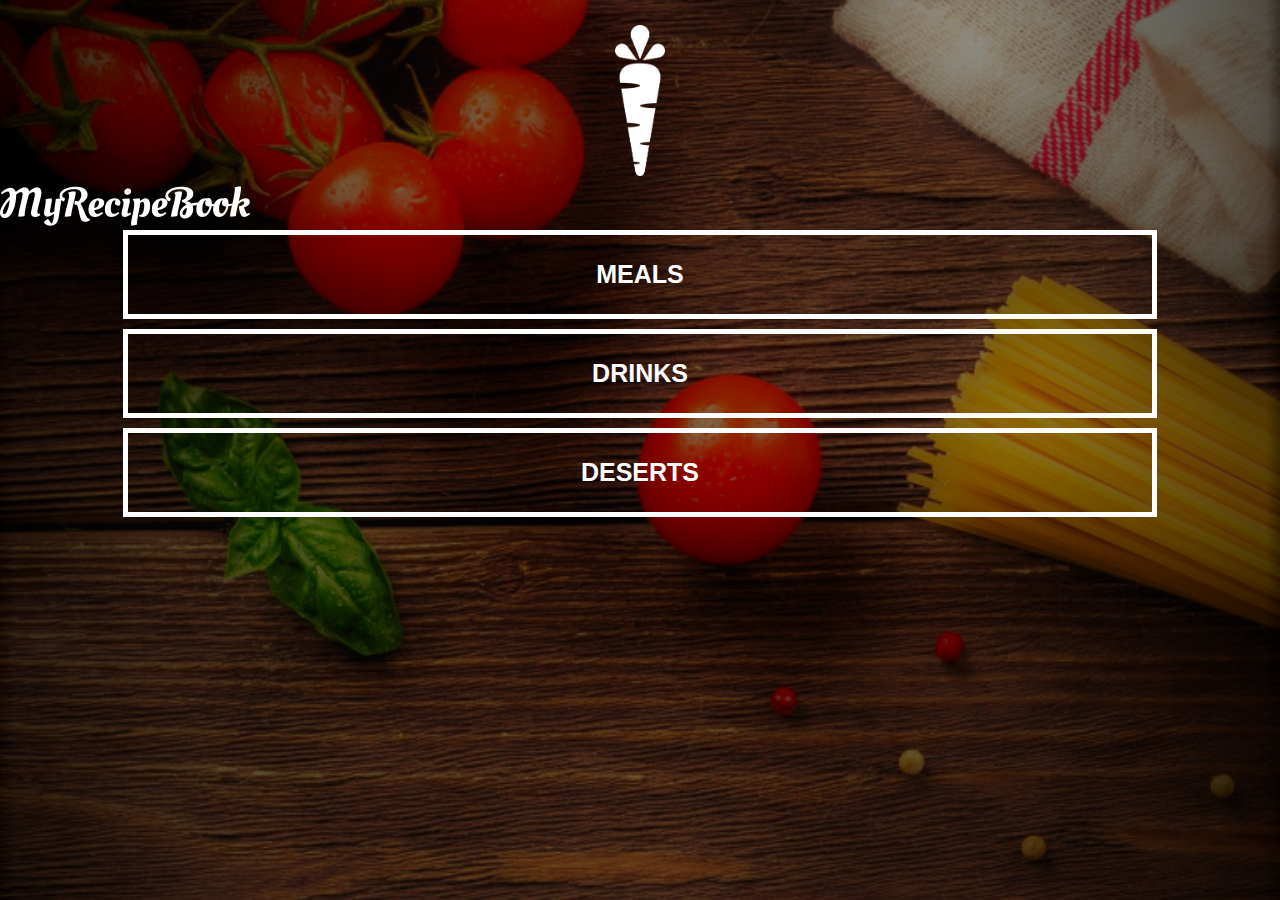
<file: index.html>
<!DOCTYPE html>
<html>
    <head>
        <title>My Recipe Book</title>
        <link rel="stylesheet" href="style.css">
    </head>
    <body class="body-home">
        <div id="home">
            <img src="Images/images/logo-img.png" id="home-logo-img">
            <img src="Images/images/logo-text.png" id="home-logo-text">
            <div class="home-menu">
                <a href="meals.html" class="home-menu-item">
                    <p>Meals</p>   
                </a>
                <a href="drinks.html" class="home-menu-item">
                    <p>Drinks</p>   
                </a>
                <a href="deserts.html" class="home-menu-item">
                    <p>Deserts</p>   
                </a>
            </div>
        </div>
    </body>
</html>
</file>
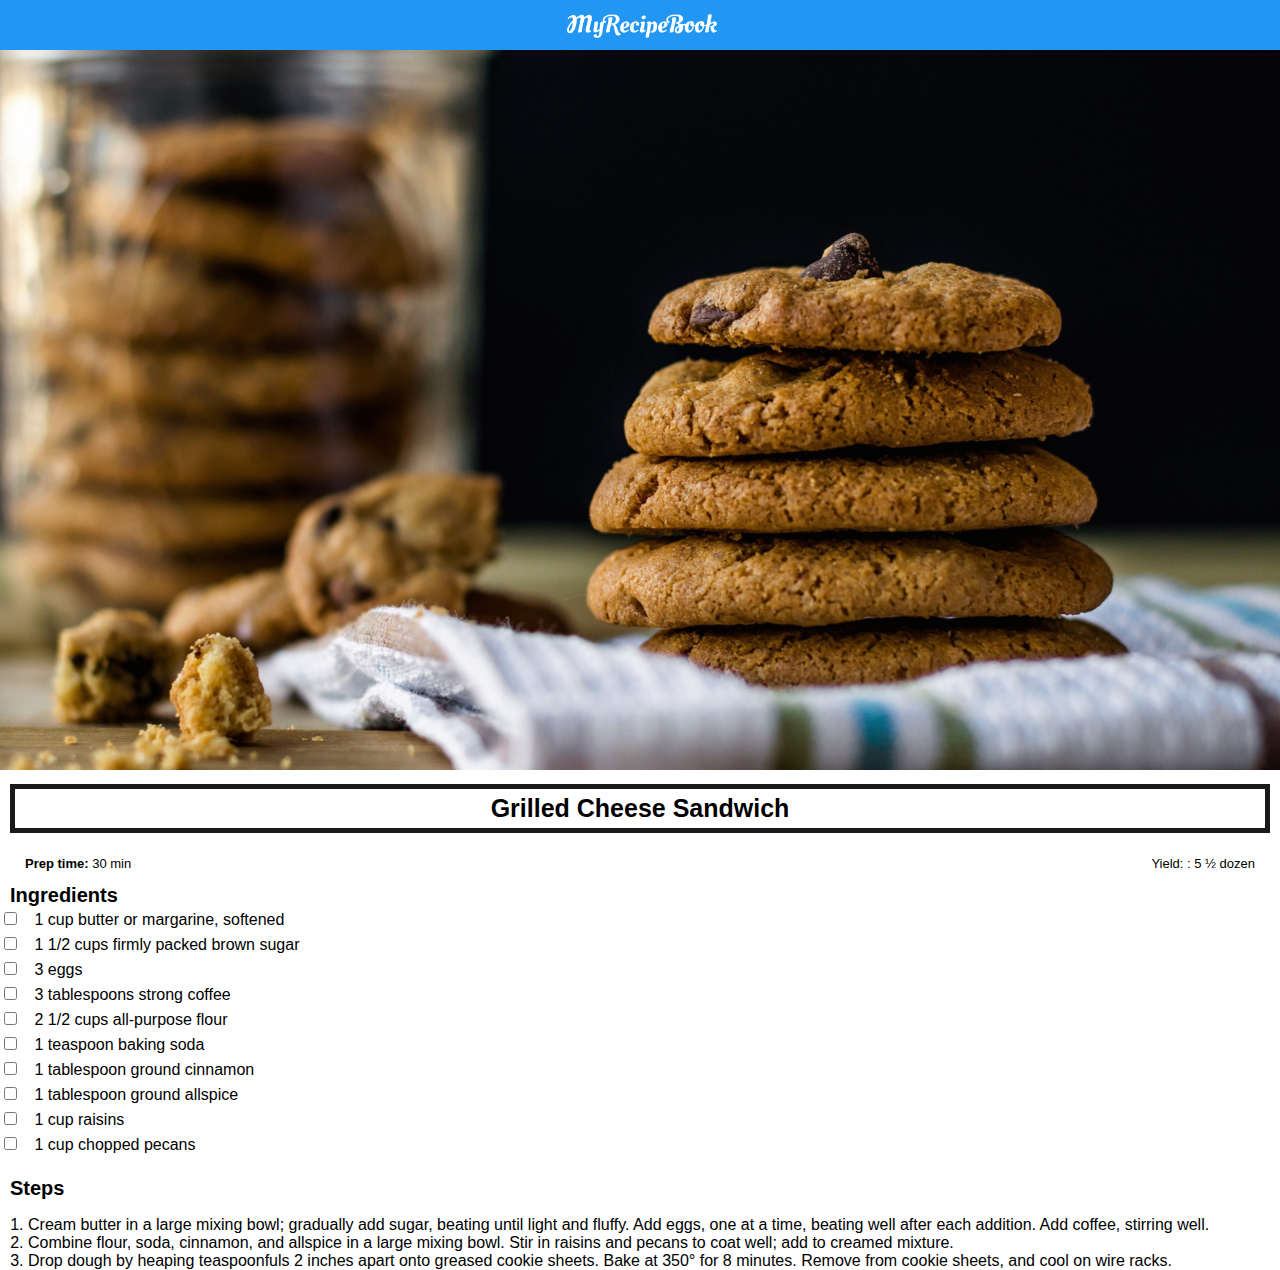
<file: cookies.html>
<!DOCTYPE html>
<html>
    <head>
        <title>My Recipe Book | Meals | Grilled Cheese</title>
        <link rel="stylesheet" href="style.css">
        <link rel="stylesheet" href="fontAwesome/css/all.css">
    </head>
    <body class="body-recipes">
        <div class="header">
            <a href="deserts.html">
                <i class="fa-solid fa-chevron-left"></i>
            </a>
            <img src="Images/images/logo-text.png">
        </div>
        <div id="recipe">
            <div class="recipe-details">
                <img src="Images/images/cookies.png">
                <h1>Grilled Cheese Sandwich</h1>
                <div class="recipe-details-info">
                    <p><b>Prep time: </b>30 min</p>
                    <p style="float: right;">Yield: </b>: 5 ½ dozen</p>
                </div>
        <div class="recipe-details-ingredients">
            <h2>Ingredients</h2>
            <input id="check-01" type="checkbox">
            <label for="check-01">1 cup butter or margarine, softened</label>
            <br>
            <input id="check-02" type="checkbox">
            <label for="check-02">1 1/2 cups firmly packed brown sugar</label>
            <br>
            <input id="check-03" type="checkbox">
            <label for="check-03">3 eggs</label>
            <br>
            <input id="check-04" type="checkbox">
            <label for="check-04">3 tablespoons strong coffee</label>
            <br>
            <input id="check-05" type="checkbox">
            <label for="check-05">2 1/2 cups all-purpose flour</label>
            <br>
            <input id="check-06" type="checkbox">
            <label for="check-06">1 teaspoon baking soda</label>
            <br>
            <input id="check-07" type="checkbox">
            <label for="check-07">1 tablespoon ground cinnamon</label>
            <br>
            <input id="check-08" type="checkbox">
            <label for="check-08">1 tablespoon ground allspice</label>
            <br>
        <input id="check-09" type="checkbox">
            <label for="check-09">1 cup raisins</label>
            <br>
            <input id="check-010" type="checkbox">
            <label for="check-010">1 cup chopped pecans</label>
            <br>
        </div>
        <div class="recipe-details-steps">
            <h2>Steps</h2>
            <ol>
                <li>Cream butter in a large mixing bowl; gradually add sugar, beating until light and fluffy. Add eggs, one at a time, beating well after each addition. Add coffee, stirring well.</li>
                <li>Combine flour, soda, cinnamon, and allspice in a large mixing bowl. Stir in raisins and pecans to coat well; add to creamed mixture.</li>
                <li>Drop dough by heaping teaspoonfuls 2 inches apart onto greased cookie sheets. Bake at 350° for 8 minutes. Remove from cookie sheets, and cool on wire racks.</li>
            </ol>
        </div>
            </div>
        </div>
    </body>
</html
</file>
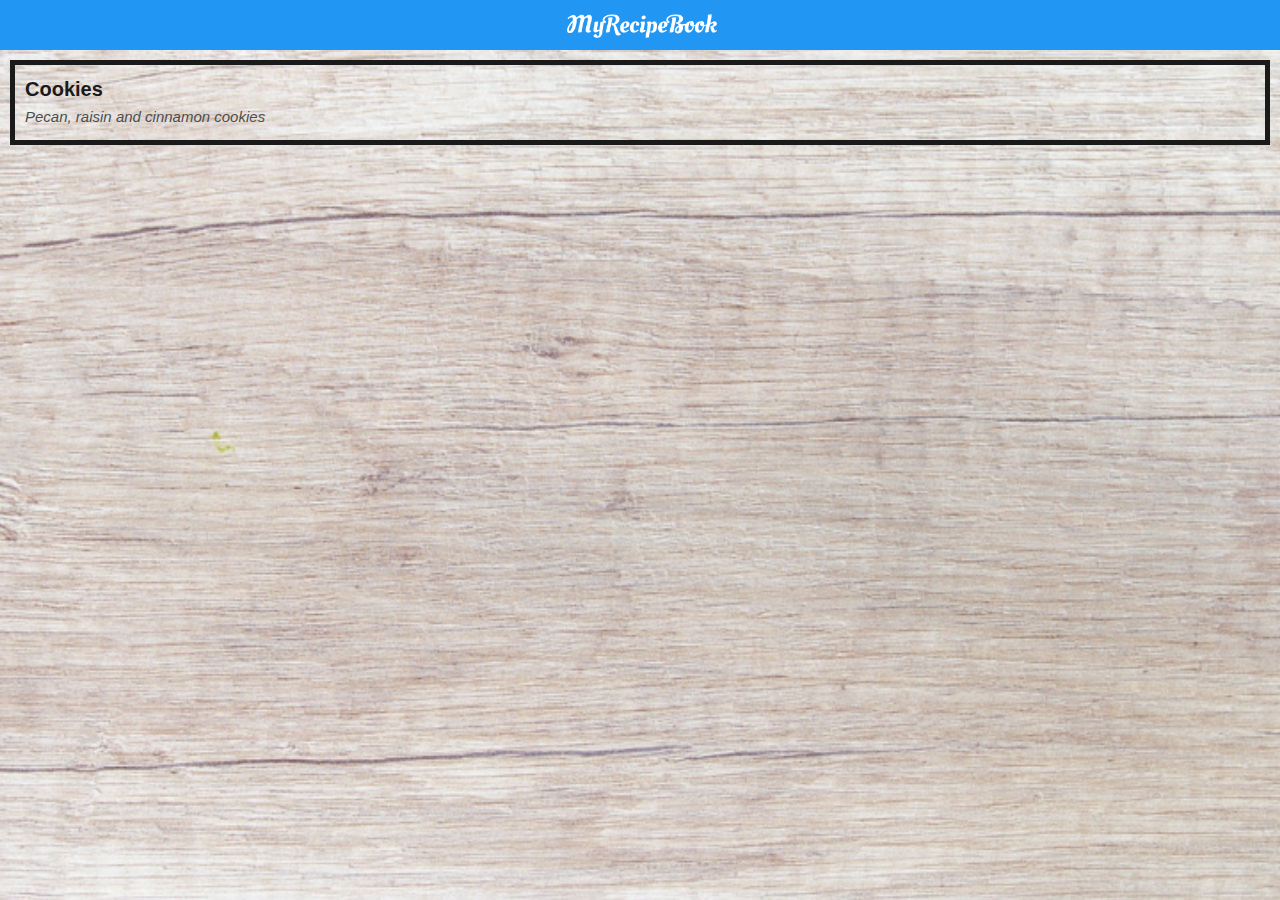
<file: deserts.html>
<!DOCTYPE html>
<html>
    <head>
        <title>My Recipe Book | Deserts</title>
        <link rel="stylesheet" href="style.css">
        <link rel="stylesheet" href="fontAwesome/css/all.css">
    </head>
    <body class="body-meals">
        <div class="header">
            <a href="index.html">
                <i class="fa-solid fa-chevron-left"></i>
            </a>
            <img src="Images/images/logo-text.png">
        </div>
        <div id="meals">
            <div class="meals-list">
                <a href="cookies.html">
                    <div class="meals-list-item">
                        <h1>Cookies<i class="fa-solid fa-chevron-right"></i></h1>
                        <p>Pecan, raisin and cinnamon cookies</p>
                    </div>
                </a>
            </div>
        </div>
    </body>
</html>
</file>
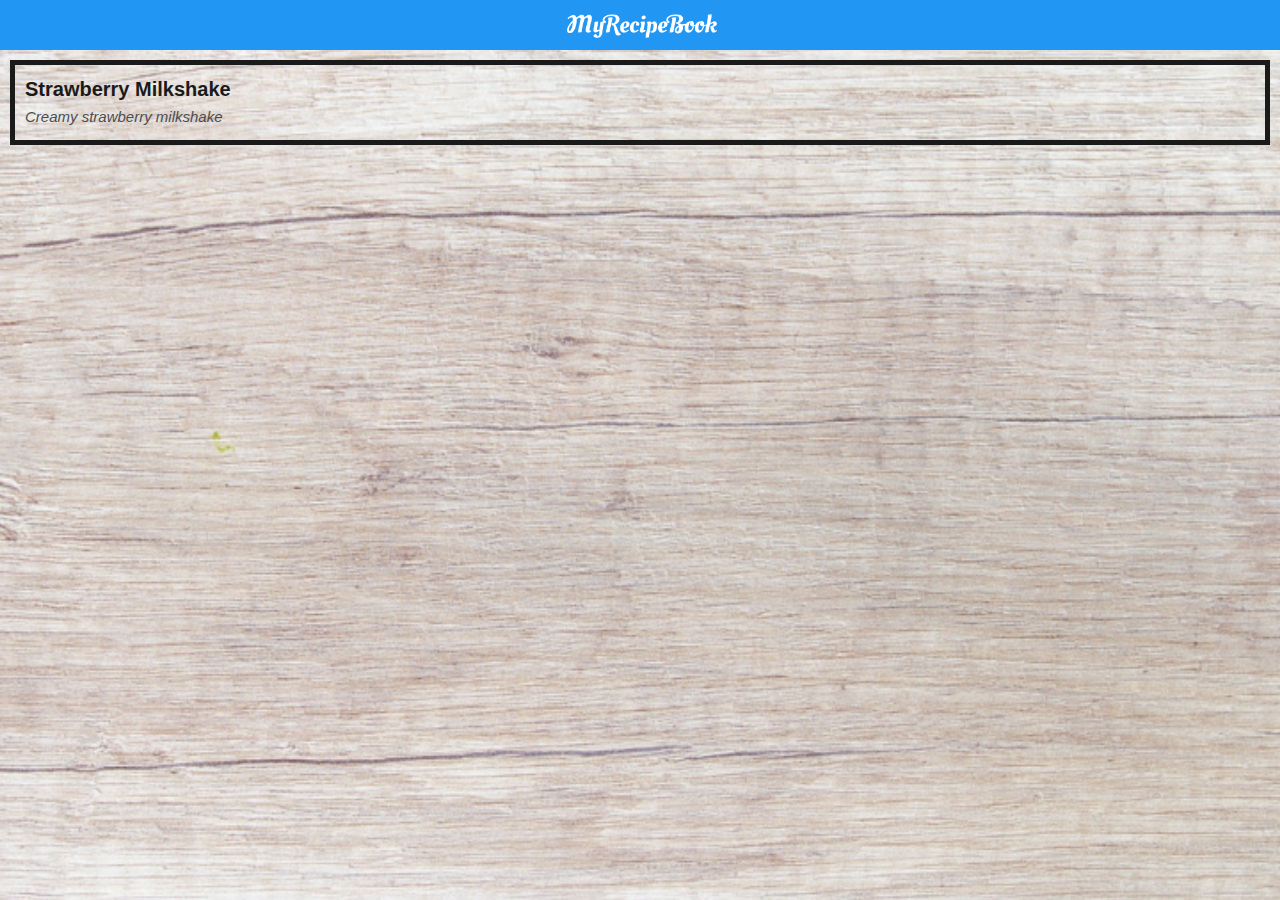
<file: drinks.html>
<!DOCTYPE html>
<html>
    <head>
        <title>My Recipe Book | Drinks</title>
        <link rel="stylesheet" href="style.css">
        <link rel="stylesheet" href="fontAwesome/css/all.css">
    </head>
    <body class="body-meals">
        <div class="header">
            <a href="index.html">
                <i class="fa-solid fa-chevron-left"></i>
            </a>
            <img src="Images/images/logo-text.png">
        </div>
        <div id="meals">
            <div class="meals-list">
                <a href="strawberrumilkshake.html">
                    <div class="meals-list-item">
                        <h1>Strawberry Milkshake<i class="fa-solid fa-chevron-right"></i></h1>
                        <p>Creamy strawberry milkshake</p>
                    </div>
                </a>
            </div>
        </div>
    </body>
</html>
</file>
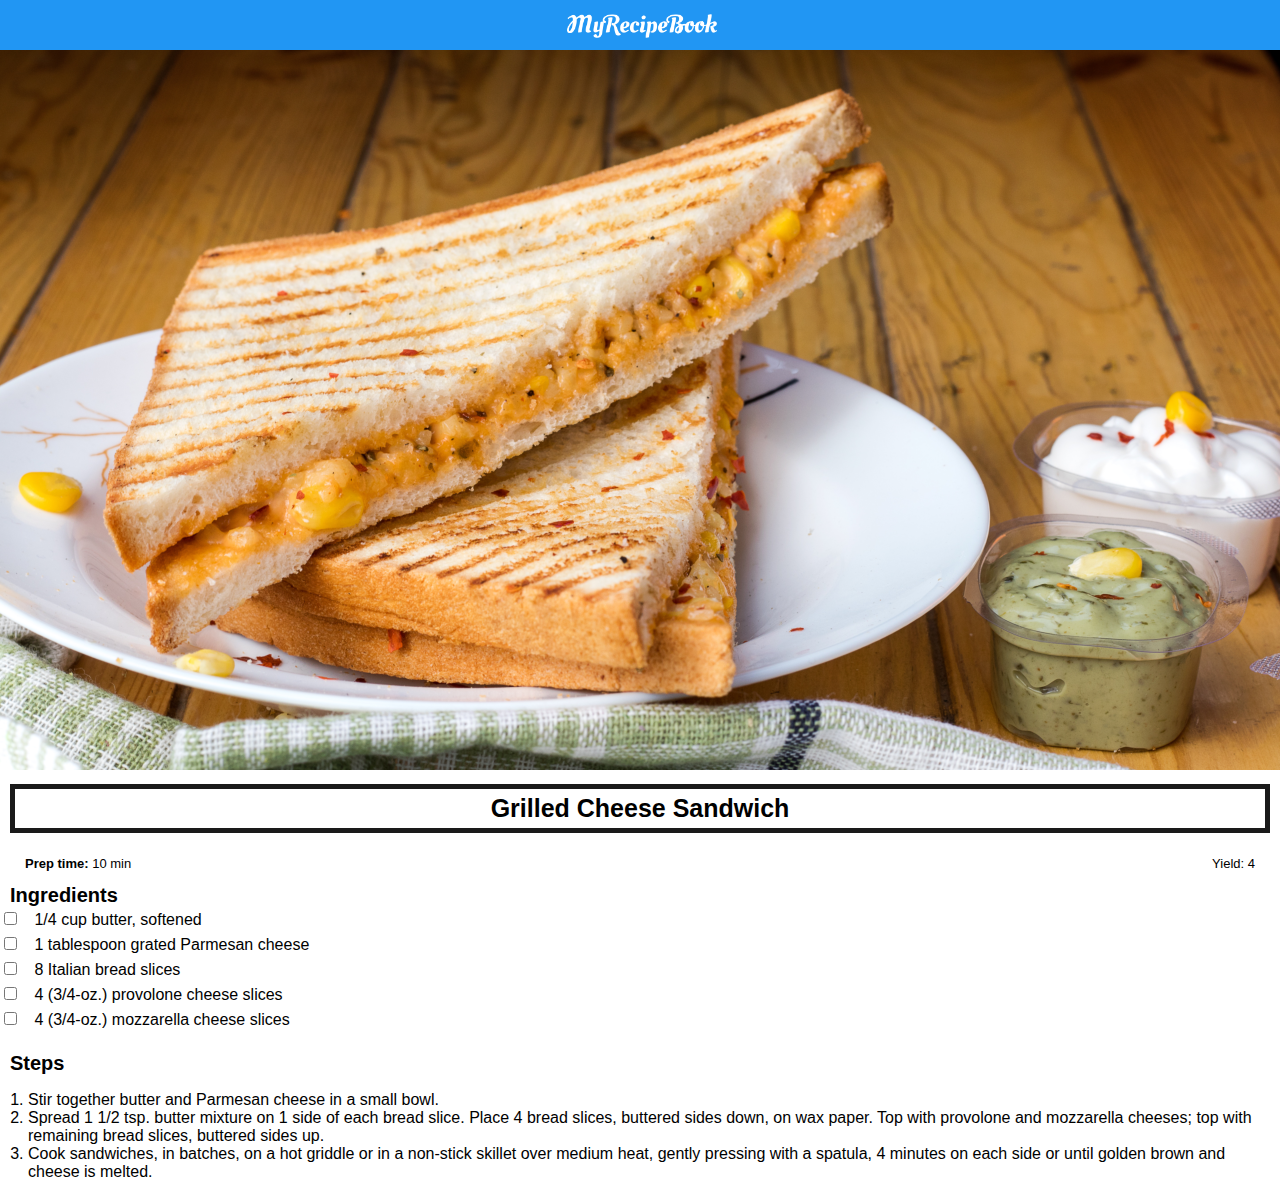
<file: grilledcheese.html>
<!DOCTYPE html>
<html>
    <head>
        <title>My Recipe Book | Meals | Grilled Cheese</title>
        <link rel="stylesheet" href="style.css">
        <link rel="stylesheet" href="fontAwesome/css/all.css">
    </head>
    <body class="body-recipes">
        <div class="header">
            <a href="meals.html">
                <i class="fa-solid fa-chevron-left"></i>
            </a>
            <img src="Images/images/logo-text.png">
        </div>
        <div id="recipe">
            <div class="recipe-details">
                <img src="Images/images/grilledCheese.png">
                <h1>Grilled Cheese Sandwich</h1>
                <div class="recipe-details-info">
                    <p><b>Prep time: </b>10 min</p>
                    <p style="float: right;">Yield: </b>4</p>
                </div>
        <div class="recipe-details-ingredients">
            <h2>Ingredients</h2>
            <input id="check-01" type="checkbox">
            <label for="check-01">1/4 cup butter, softened</label>
            <br>
            <input id="check-02" type="checkbox">
            <label for="check-02">1 tablespoon grated Parmesan cheese</label>
            <br>
            <input id="check-03" type="checkbox">
            <label for="check-03">8 Italian bread slices</label>
            <br>
            <input id="check-04" type="checkbox">
            <label for="check-04">4 (3/4-oz.) provolone cheese slices</label>
            <br>
            <input id="check-05" type="checkbox">
            <label for="check-05">4 (3/4-oz.) mozzarella cheese slices</label>
        </div>
        <div class="recipe-details-steps">
            <h2>Steps</h2>
            <ol>
                <li>Stir together butter and Parmesan cheese in a small bowl.</li>
                <li>Spread 1 1/2 tsp. butter mixture on 1 side of each bread slice. Place 4 bread slices, buttered sides down, on wax paper. Top with provolone and mozzarella cheeses; top with remaining bread slices, buttered sides up.</li>
                <li>Cook sandwiches, in batches, on a hot griddle or in a non-stick skillet over medium heat, gently pressing with a spatula, 4 minutes on each side or until golden brown and cheese is melted.</li>
            </ol>
        </div>
            </div>
        </div>
    </body>
</html
</file>
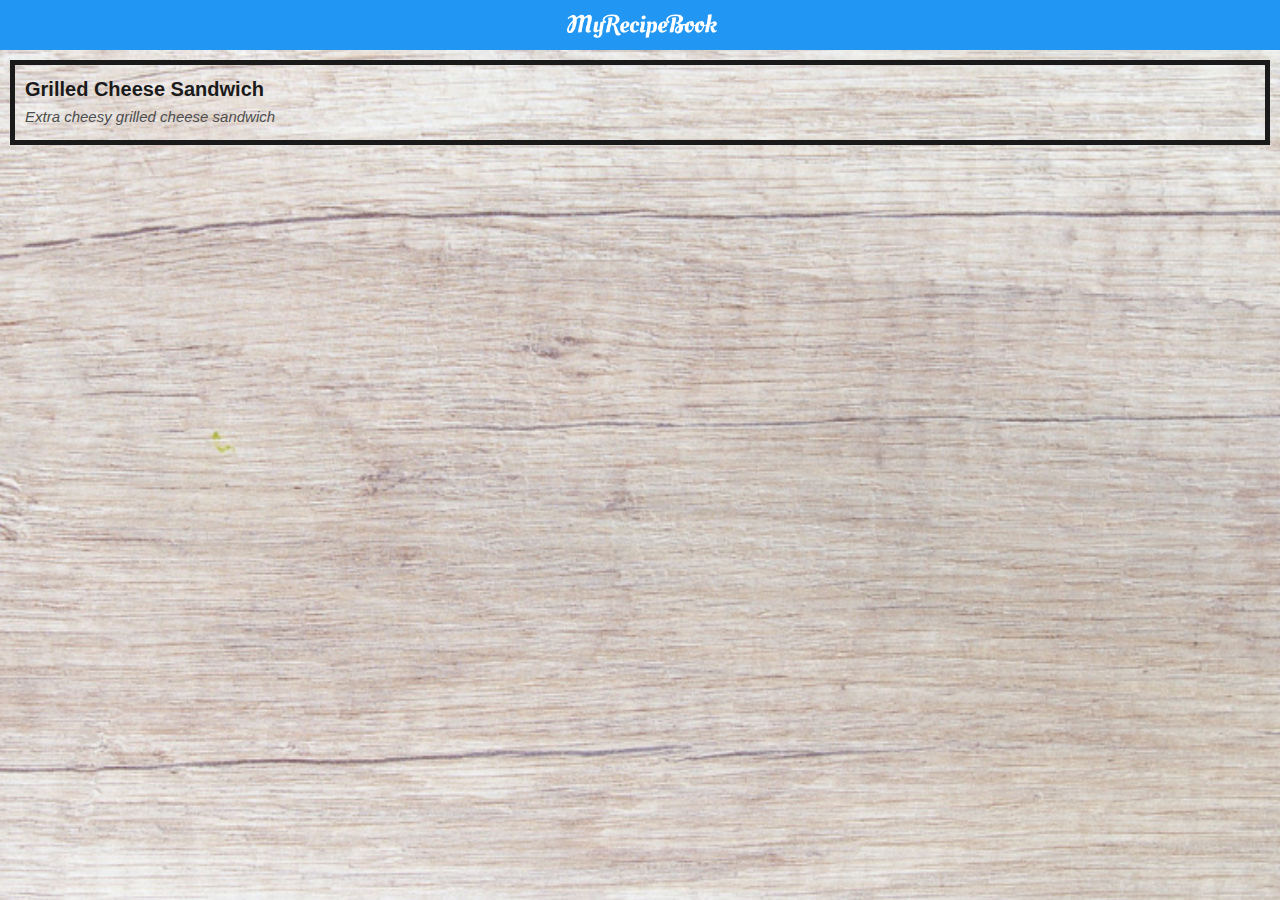
<file: meals.html>
<!DOCTYPE html>
<html>
    <head>
        <title>My Recipe Book | Meals</title>
        <link rel="stylesheet" href="style.css">
        <link rel="stylesheet" href="fontAwesome/css/all.css">
    </head>
    <body class="body-meals">
        <div class="header">
            <a href="index.html">
                <i class="fa-solid fa-chevron-left"></i>
            </a>
            <img src="Images/images/logo-text.png">
        </div>
        <div id="meals">
            <div class="meals-list">
                <a href="grilledcheese.html">
                    <div class="meals-list-item">
                        <h1>Grilled Cheese Sandwich<i class="fa-solid fa-chevron-right"></i></h1>
                        <p>Extra cheesy grilled cheese sandwich</p>
                    </div>
                </a>
            </div>
        </div>
    </body>
</html>
</file>
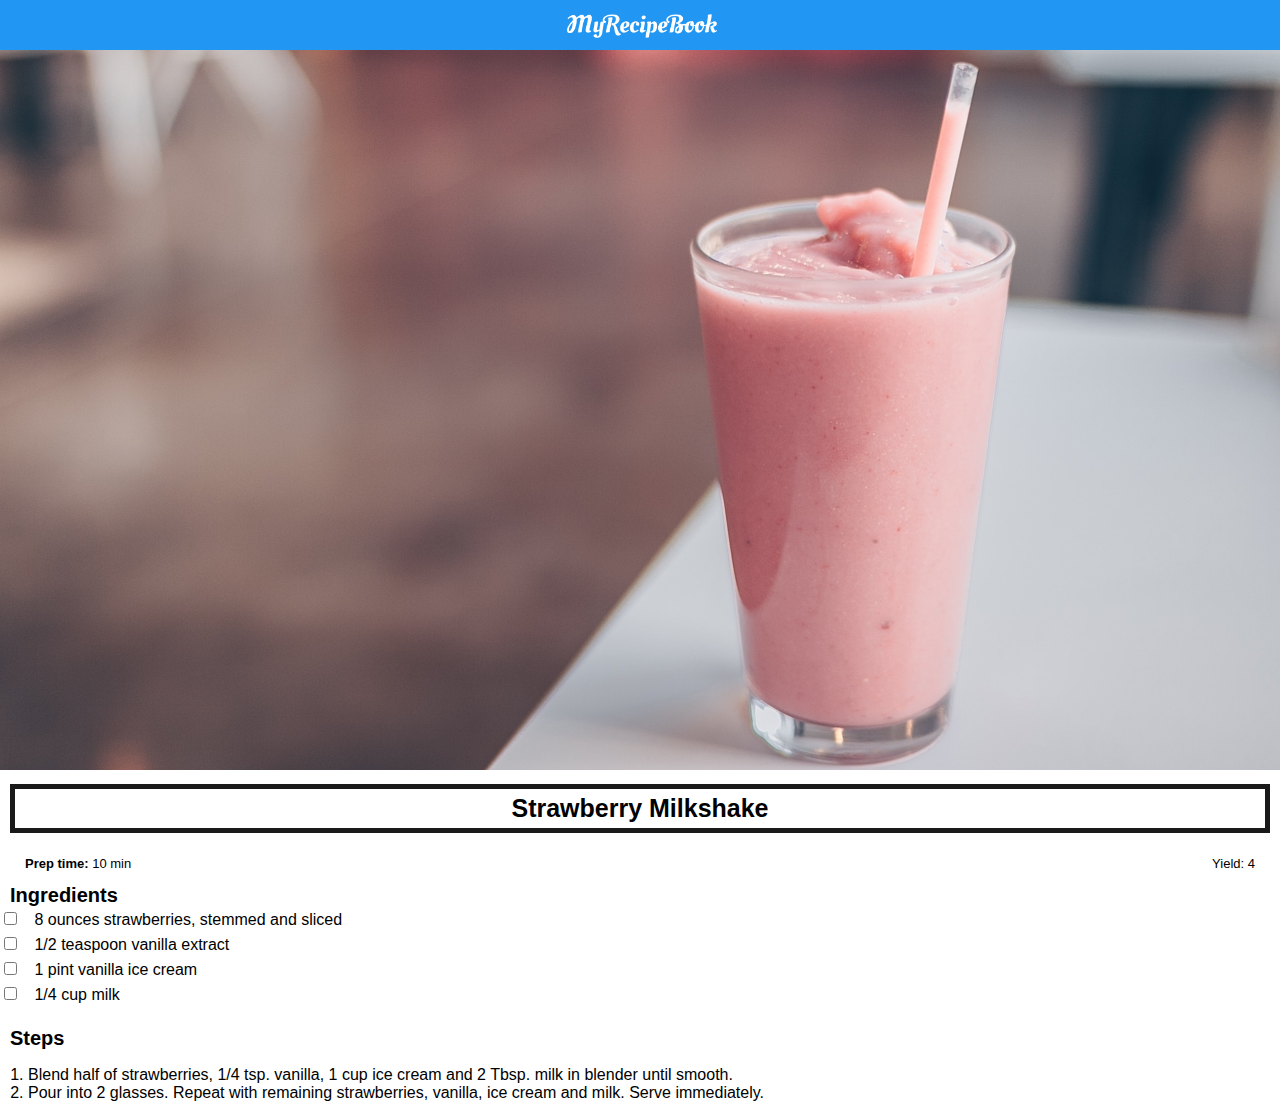
<file: strawberrumilkshake.html>
<!DOCTYPE html>
<html>
    <head>
        <title>My Recipe Book | Meals | Grilled Cheese</title>
        <link rel="stylesheet" href="style.css">
        <link rel="stylesheet" href="fontAwesome/css/all.css">
    </head>
    <body class="body-recipes">
        <div class="header">
            <a href="drinks.html">
                <i class="fa-solid fa-chevron-left"></i>
            </a>
            <img src="Images/images/logo-text.png">
        </div>
        <div id="recipe">
            <div class="recipe-details">
                <img src="Images/images/strawberryMilkshake.png">
                <h1>Strawberry Milkshake</h1>
                <div class="recipe-details-info">
                    <p><b>Prep time: </b>10 min</p>
                    <p style="float: right;">Yield: </b>4</p>
                </div>
        <div class="recipe-details-ingredients">
            <h2>Ingredients</h2>
            <input id="check-01" type="checkbox">
            <label for="check-01">8 ounces strawberries, stemmed and sliced</label>
            <br>
            <input id="check-02" type="checkbox">
            <label for="check-02">1/2 teaspoon vanilla extract</label>
            <br>
            <input id="check-03" type="checkbox">
            <label for="check-03">1 pint vanilla ice cream</label>
            <br>
            <input id="check-04" type="checkbox">
            <label for="check-04">1/4 cup milk</label>
        </div>
        <div class="recipe-details-steps">
            <h2>Steps</h2>
            <ol>
                <li>Blend half of strawberries, 1/4 tsp. vanilla, 1 cup ice cream and 2 Tbsp. milk in blender until smooth.</li>
                <li>Pour into 2 glasses. Repeat with remaining strawberries, vanilla, ice cream and milk. Serve immediately.</li>
            </ol>
        </div>
            </div>
        </div>
    </body>
</html
</file>
<file: style.css>
html{
    height: 100%;
}

body{
    font-family: sans-serif;
    margin: 0;
    padding: 0;
    height: 100%;
}

.body-home{
    background-image: url(Images/images/background-01-port.png);
    background-position: center;
    background-attachment: fixed;
    background-repeat: no-repeat;
    background-size: cover;
}

.body-meals{
    background-image: url(Images/images/background-02-port.png);
    background-position: center;
    background-attachment: fixed;
    background-repeat: no-repeat;
    background-size: cover;
}

/*=====================HEADER======================*/
.header{
    background-color: #2196f3;
    width: 100%;
    height: 50px;
    top: 0;
    position: fixed;
    overflow: hidden;
    text-align: center;
}

.header i{
    float: left;
    padding: 17px 0px 0px 17px;
    color: #ffffff;
}

.header img{
    width: 150px;
    padding-top: 14px;
    padding-right: 25px
}

/*=====================HOME PAGE======================*/
#home-logo-img{
    width: 50px;
    display: block;
    margin: auto;
    padding: 25px 10px 10px 10px;
}

home-logo-text{
    width: auto;
    display: block;
    margin: auto;
    padding: 25px;
}

/*=====================HOME PAGE MENU======================*/

.home-menu-item{
    text-decoration: none;
    text-transform: uppercase;
    color: #ffffff;
    font-size: 25px;
    font-weight: bold;
    text-align: center;
    border: 5px solid #ffffff;
    display: block;
    margin: auto;
    margin-bottom: 10px;
    width: 80%;
}

/*=====================MEALS PAGE======================*/
#meals{
    padding-top: 50px;
}

/*=====================MEALS PAGE MENU======================*/
.meals-list a{
    text-decoration: none;
}

.meals-list-item{
    border: 5px solid #1a1a1a;
    margin: 10px;
}

.meals-list-item h1{
    font-weight: bold;
    font-size: 20px;
    color: #1a1a1a;
    padding-left: 10px;
}

.meals-list-item i{
    float: right;
    color: #1a1a1a;
    padding-right: 10px;
}

.meals-list-item p{
    font-size: 15px;
    font-style: italic;
    color: #4d4d4d;
    margin-top: -7px;
    padding-left: 10px;
}

/*=====================RECIPE PAGE======================*/
#recipe{
    padding-top: 50px;
}

/*=====================RECIPE DETAILS======================*/
.recipe-details img{
    width: 100%;   
}
.recipe-details h1{
    font-size: 25px;
    text-align: center;
    border: 5px solid #1a1a1a;
    margin: 10px;
    padding: 5px;
}

.recipe-details h2{
    font-size: 20px;
    text-align: left;
    margin: 0;
    margin-left: 10px;
}

.recipe-details-info{
    margin-left: 25px;
    margin-right: 25px;    
}

.recipe-details-info p{
    font-size: 13px;
    display: inline-block;
}

.recipe-details-ingredients label{
    line-height: 25px;
    margin-left: 10px;
}

.recipe-details-steps{
    padding-top: 20px;   
}
.recipe-details-steps ol{
    padding-left: 28px;
}
</file>
